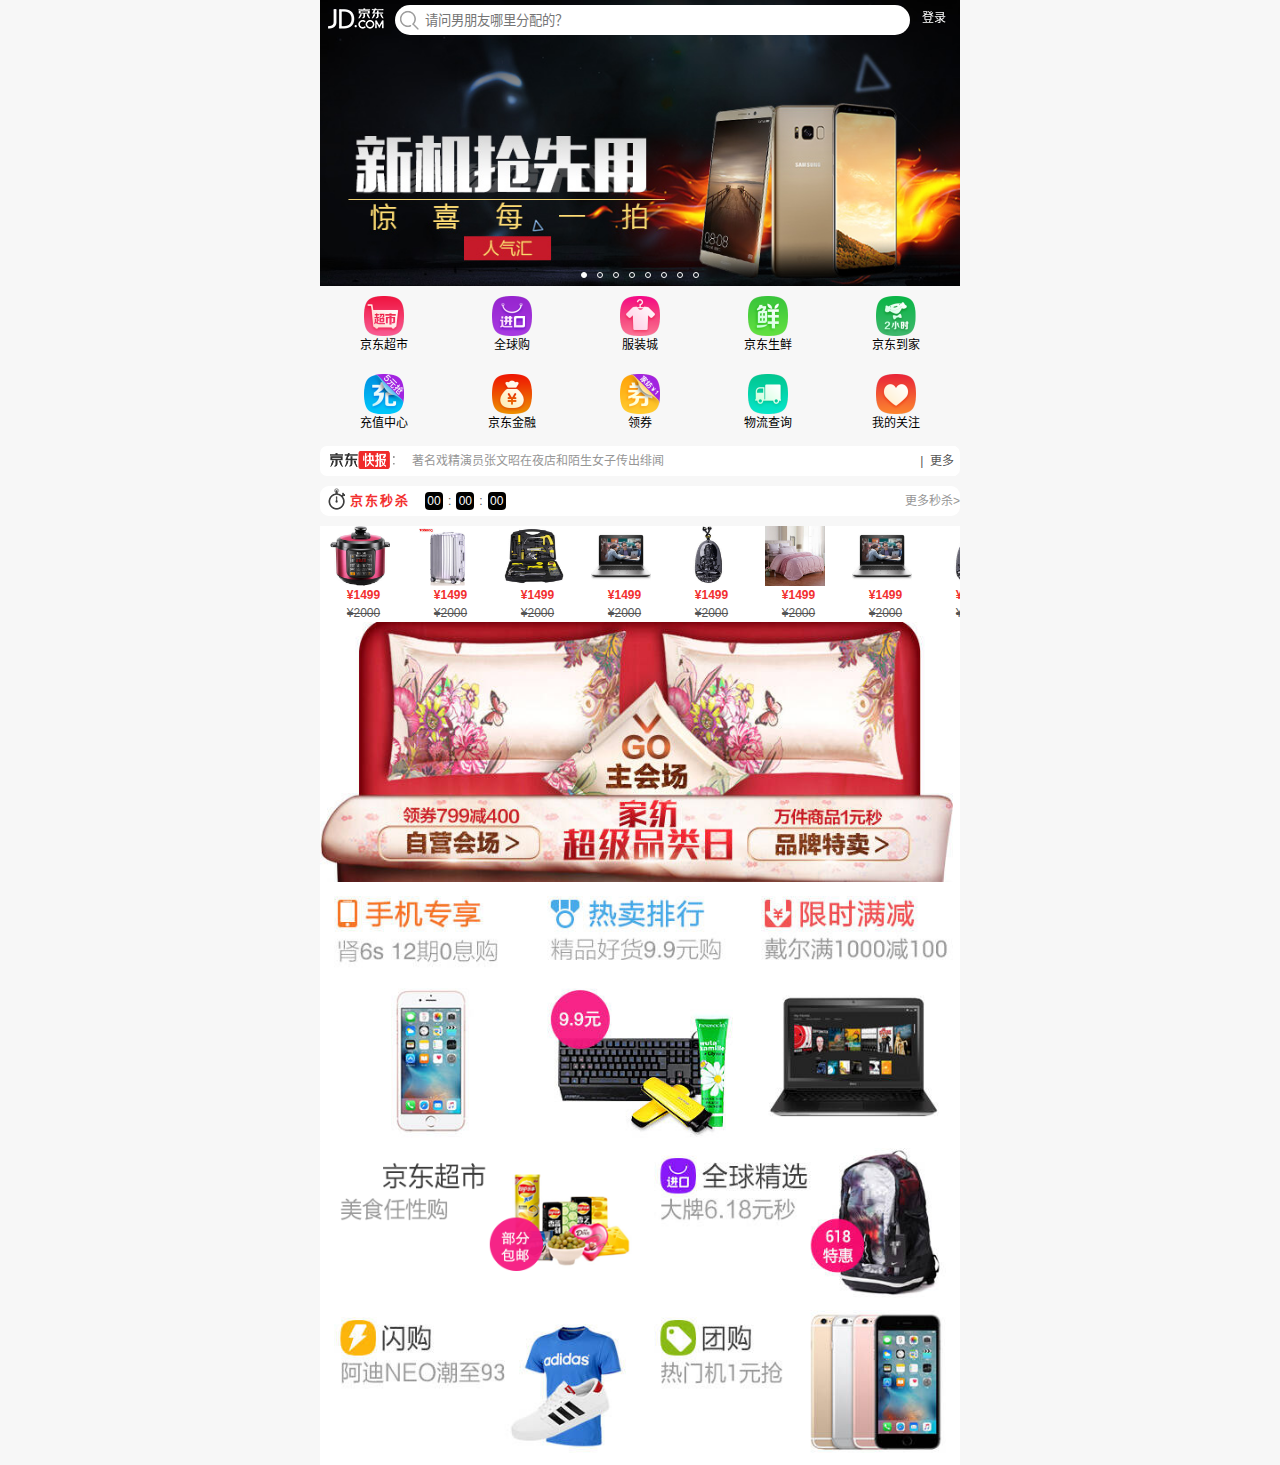
<file: index.html>
<!DOCTYPE html>
<html lang="zh-CN">
<head>
  <meta charset="UTF-8">
  <meta name="viewport"
        content="width=device-width, user-scalable=no, initial-scale=1.0, maximum-scale=1.0, minimum-scale=1.0">
  <title>京东手机端</title>
  <link rel="icon" href="favicon.ico">
  <link rel="stylesheet" href="css/base.css">
  <link rel="stylesheet" href="css/index.css">

</head>
<body>
 <div class="jd_container">
   <!--京东头部-->
   <div class="jd_header">
     <div class="logo jd_sprit"></div>
     <div class="search">
       <i class="jd_sprit"></i>
       <input type="search" placeholder="请问男朋友哪里分配的？">
     </div>
     <div class="login">
       <a href="javascript:;">登录</a>
     </div>
   </div>
   <!--京东banner部分-->
   <div class="jd_banner">
     <ul class="banner clearfix">
       <li><a href="javascript:;"><img src="images/banner08.jpg" alt=""></a></li>
       <li><a href="javascript:;"><img src="images/banner01.jpg" alt=""></a></li>
       <li><a href="javascript:;"><img src="images/banner02.jpg" alt=""></a></li>
       <li><a href="javascript:;"><img src="images/banner03.jpg" alt=""></a></li>
       <li><a href="javascript:;"><img src="images/banner04.jpg" alt=""></a></li>
       <li><a href="javascript:;"><img src="images/banner05.jpg" alt=""></a></li>
       <li><a href="javascript:;"><img src="images/banner06.jpg" alt=""></a></li>
       <li><a href="javascript:;"><img src="images/banner07.jpg" alt=""></a></li>
       <li><a href="javascript:;"><img src="images/banner08.jpg" alt=""></a></li>
       <li><a href="javascript:;"><img src="images/banner01.jpg" alt=""></a></li>
     </ul>
     <ul class="circle clearfix">
       <li class="now"></li>
       <li></li>
       <li></li>
       <li></li>
       <li></li>
       <li></li>
       <li></li>
       <li></li>
     </ul>
   </div>
   <!--京东导航-->
   <div class="jd_nav clearfix">
      <ul>
        <li>
          <a href="javascript:;">
            <img src="images/nav01.png" alt="">
            <p>京东超市</p>
          </a>
        </li>
        <li>
          <a href="javascript:;">
            <img src="images/nav02.png" alt="">
            <p>全球购</p>
          </a>
        </li>
        <li>
          <a href="javascript:;">
            <img src="images/nav03.png" alt="">
            <p>服装城</p>
          </a>
        </li>
        <li>
          <a href="javascript:;">
            <img src="images/nav04.png" alt="">
            <p>京东生鲜</p>
          </a>
        </li>
        <li>
          <a href="javascript:;">
            <img src="images/nav05.png" alt="">
            <p>京东到家</p>
          </a>
        </li>
        <li>
          <a href="javascript:;">
            <img src="images/nav06.png" alt="">
            <p>充值中心</p>
          </a>
        </li>
        <li>
          <a href="javascript:;">
            <img src="images/nav07.png" alt="">
            <p>京东金融</p>
          </a>
        </li>
        <li>
          <a href="javascript:;">
            <img src="images/nav08.png" alt="">
            <p>领券</p>
          </a>
        </li>
        <li>
          <a href="javascript:;">
            <img src="images/nav09.png" alt="">
            <p>物流查询</p>
          </a>
        </li>
        <li>
          <a href="javascript:;">
            <img src="images/nav10.png" alt="">
            <p>我的关注</p>
          </a>
        </li>
      </ul>
   </div>
   <!--京东新闻-->
   <div class="jd_news clearfix">
       <div class="logo">
         <img src="images/jd-news-tit.png" alt="">
       </div>
       <div class="new">
         <ul>
           <li><a href="javascript:;">著名戏精演员张文昭在夜店和陌生女子传出绯闻</a></li>
           <li><a href="javascript:;">当红流量小鲜肉曾川和爱人亲密赴美蜜月</a></li>
           <li><a href="javascript:;">著名演员张文昭在夜店和陌生女子传出绯闻</a></li>
           <li><a href="javascript:;">当红流量小鲜肉曾川和爱人亲密赴美蜜月</a></li>
           <li><a href="javascript:;">著名演员张文昭在夜店和陌生女子传出绯闻</a></li>
           <li><a href="javascript:;">当红流量小鲜肉曾川和爱人亲密赴美蜜月</a></li>
           <li><a href="javascript:;">著名演员张文昭在夜店和陌生女子传出绯闻</a></li>
           <li><a href="javascript:;">当红流量小鲜肉曾川和爱人亲密赴美蜜月</a></li>
           <li><a href="javascript:;">著名戏精演员张文昭在夜店和陌生女子传出绯闻</a></li>
         </ul>
       </div>
       <div class="more">|&nbsp;&nbsp;更多</div>
   </div>
   <!--京东秒杀-->
   <div class="jd_secKill clearfix">
     <div class="secKill_logo clearfix">
       <i class="jd_sprit"></i>
       <span class="logo ">京东秒杀</span>
     </div>
     <div class="secKill_Time">
       <span>00</span>
       <span>:</span>
       <span>00</span>
       <span>:</span>
       <span>00</span>
     </div>
     <div class="secKill_more"><a href="#">更多秒杀&gt;</a></div>
   </div>
   <!--京东商品-->
   <div class="jd_product">
     <div class="product">
       <ul class="clearfix">
         <li>
           <img src="images/sec01.jpg" alt="">
           <p>&yen;1499</p>
           <p>&yen;2000</p>
         </li>
         <li>
           <img src="images/sec02.jpg" alt="">
           <p>&yen;1499</p>
           <p>&yen;2000</p>
         </li>
         <li>
           <img src="images/sec03.jpg" alt="">
           <p>&yen;1499</p>
           <p>&yen;2000</p>
         </li>
         <li>
           <img src="images/sec04.jpg" alt="">
           <p>&yen;1499</p>
           <p>&yen;2000</p>
         </li>
         <li>
           <img src="images/sec05.jpg" alt="">
           <p>&yen;1499</p>
           <p>&yen;2000</p>
         </li>
         <li>
           <img src="images/sec06.jpg" alt="">
           <p>&yen;1499</p>
           <p>&yen;2000</p>
         </li>
         <li>
           <img src="images/sec04.jpg" alt="">
           <p>&yen;1499</p>
           <p>&yen;2000</p>
         </li>
         <li>
           <img src="images/sec05.jpg" alt="">
           <p>&yen;1499</p>
           <p>&yen;2000</p>
         </li>
         <li>
           <img src="images/sec06.jpg" alt="">
           <p>&yen;1499</p>
           <p>&yen;2000</p>
         </li>
         <li>
           <img src="images/sec05.jpg" alt="">
           <p>&yen;1499</p>
           <p>&yen;2000</p>
         </li>
         <li>
           <img src="images/sec06.jpg" alt="">
           <p>&yen;1499</p>
           <p>&yen;2000</p>
         </li>
         <li>
           <img src="images/sec06.jpg" alt="">
           <p>&yen;1499</p>
           <p>&yen;2000</p>
         </li>
         <li>
           <img src="images/sec06.jpg" alt="">
           <p>&yen;1499</p>
           <p>&yen;2000</p>
         </li>
         <li>
           <img src="images/sec06.jpg" alt="">
           <p>&yen;1499</p>
           <p>&yen;2000</p>
         </li>
         <li>
           <img src="images/sec06.jpg" alt="">
           <p>&yen;1499</p>
           <p>&yen;2000</p>
         </li>
         <li>
           <img src="images/sec06.jpg" alt="">
           <p>&yen;1499</p>
           <p>&yen;2000</p>
         </li>
         <li>
           <img src="images/sec06.jpg" alt="">
           <p>&yen;1499</p>
           <p>&yen;2000</p>
         </li>
         <li>
       </ul>
     </div>
   </div>
   <!--京东超级日-->
   <div class="jd_superDate clearfix">
     <div><a href="#"><img src="images/item01.jpg" alt=""></a></div>
     <div><a href="#"><img src="images/item02.jpg" alt=""></a></div>
     <div><a href="#"><img src="images/item03.jpg" alt=""></a></div>
   </div>

   <div class="jd_major">
     <ul class="clearfix">
       <li>
         <a href="#"><img src="images/major_1.jpg" alt=""></a>
         <a href="#"><img src="images/major_2.jpg" alt=""></a>
         <a href="#"><img src="images/major_3.jpg" alt=""></a>
       </li>
       <li>
         <a href="#"><img src="images/major_4.jpg" alt=""></a>
         <a href="#"><img src="images/major_5.jpg" alt=""></a>

       </li>
       <li>
         <a href="#"><img src="images/major_6.jpg" alt=""></a>
         <a href="#"><img src="images/major_7.jpg" alt=""></a>

       </li>
     </ul>
   </div>


 </div>
 <script src="js/index.js"></script>
</body>
</html>
</file>
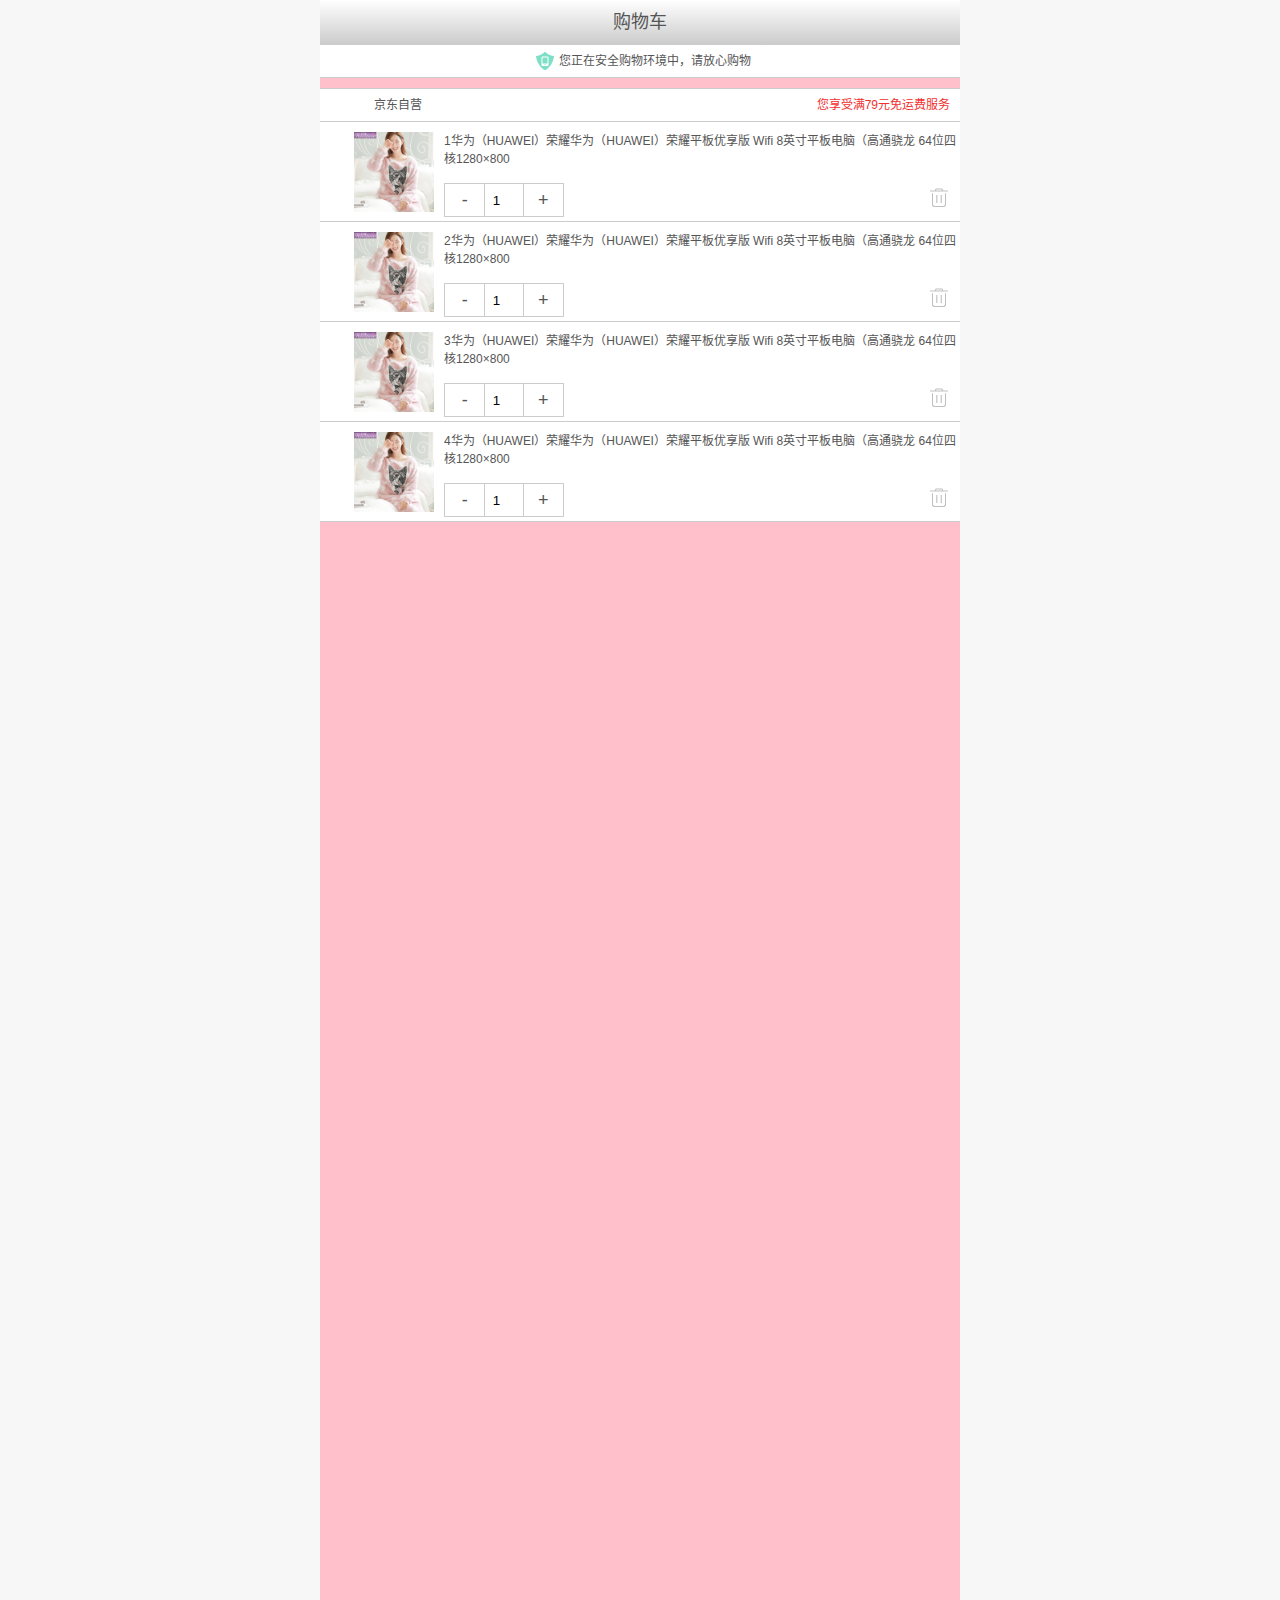
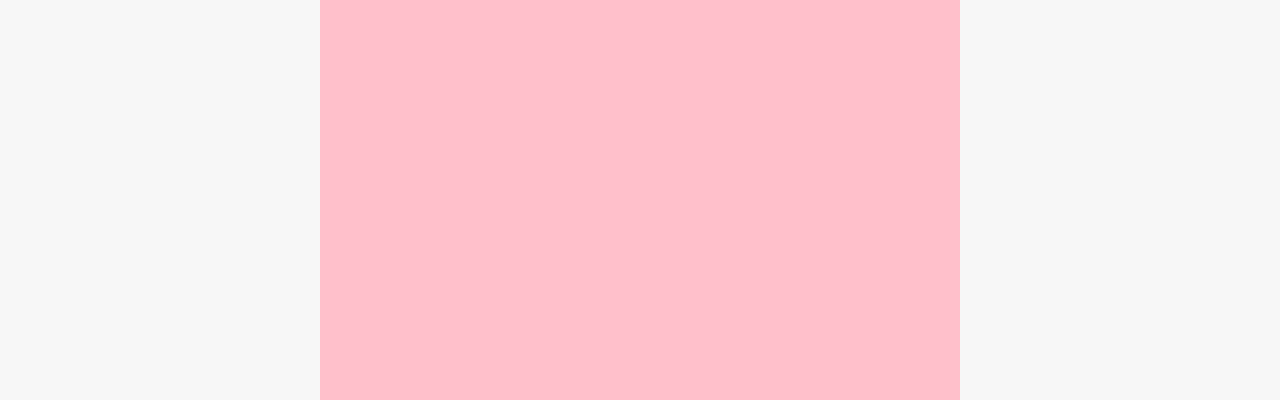
<file: cart.html>
<!DOCTYPE html>
<html lang="zh-CN">
<head>
  <meta charset="UTF-8">
  <meta name="viewport"
        content="width=device-width, user-scalable=no, initial-scale=1.0, maximum-scale=1.0, minimum-scale=1.0">
  <title>购物车页面</title>
  <!--引入小图标-->
  <link rel="icon" href="favicon.ico" type="image/x-icon">
  <link rel="stylesheet" href="css/animate.css">
  <link rel="stylesheet" href="css/base.css">
  <link rel="stylesheet" href="css/cart.css">
</head>


<body>
<div class="jd_container">
  <div class="jd_header">
    <div class="icon_back jd_sprits"></div>
    <div class="title">
      <h3>购物车</h3>
    </div>
    <div class="icon_menu jd_sprits"></div>
  </div>
  <div class="jd_tips">
    <p class="animated jello">您正在安全购物环境中，请放心购物</p>
  </div>
  <div class="jd_goods">
    <div class="goods_title">
      <i class="jd_sprits jd_checkbox checked"></i>
      <div class="fl">
        <i class="jd_logo jd_sprits"></i>
        <span>京东自营</span>
      </div>
      <div class="fr">
        <span>您享受满79元免运费服务</span>
      </div>
    </div>
    <div id="content_01" class="goods_content">
      <i class="jd_sprits jd_checkbox checked"></i>
      <div class="goods_img"><img src="images/detail01.jpg" alt=""></div>
      <div class="goods_info">
        <p class="txt-cut">1华为（HUAWEI）荣耀华为（HUAWEI）荣耀平板优享版 Wifi 8英寸平板电脑（高通骁龙 64位四核1280×800</p>
        <div class="info_bottom">
          <div class="numbox fl">
            <span>-</span>
            <span><input type="number" value="1"></span>
            <span>+</span>
          </div>
          <div data-id="content_01" class="delete_box fr">
            <div class="delete_header"></div>
            <div class="delete_body"></div>
          </div>
        </div>
      </div>
    </div>
    <div id="content_02" class="goods_content">
      <i class="jd_sprits jd_checkbox checked"></i>
      <div class="goods_img"><img src="images/detail01.jpg" alt=""></div>
      <div class="goods_info">
        <p class="txt-cut">2华为（HUAWEI）荣耀华为（HUAWEI）荣耀平板优享版 Wifi 8英寸平板电脑（高通骁龙 64位四核1280×800</p>
        <div class="info_bottom">
          <div class="numbox fl">
            <span>-</span>
            <span><input type="number" value="1"></span>
            <span>+</span>
          </div>
          <div  data-id="content_02" class="delete_box fr">
            <div class="delete_header"></div>
            <div class="delete_body"></div>
          </div>
        </div>
      </div>
    </div>
    <div id="content_03" class="goods_content">
      <i class="jd_sprits jd_checkbox checked"></i>
      <div class="goods_img"><img src="images/detail01.jpg" alt=""></div>
      <div class="goods_info">
        <p class="txt-cut">3华为（HUAWEI）荣耀华为（HUAWEI）荣耀平板优享版 Wifi 8英寸平板电脑（高通骁龙 64位四核1280×800</p>
        <div class="info_bottom">
          <div class="numbox fl">
            <span>-</span>
            <span><input type="number" value="1"></span>
            <span>+</span>
          </div>
          <div  data-id="content_03" class="delete_box fr">
            <div class="delete_header"></div>
            <div class="delete_body"></div>
          </div>
        </div>
      </div>
    </div>
    <div id="content_04" class="goods_content">
      <i class="jd_sprits jd_checkbox checked"></i>
      <div class="goods_img"><img src="images/detail01.jpg" alt=""></div>
      <div class="goods_info">
        <p class="txt-cut">4华为（HUAWEI）荣耀华为（HUAWEI）荣耀平板优享版 Wifi 8英寸平板电脑（高通骁龙 64位四核1280×800</p>
        <div class="info_bottom">
          <div class="numbox fl">
            <span>-</span>
            <span><input type="number" value="1"></span>
            <span>+</span>
          </div>
          <div  data-id="content_04" class="delete_box fr">
            <div class="delete_header"></div>
            <div class="delete_body"></div>
          </div>
        </div>
      </div>
    </div>
  </div>
</div>

<div class="jd_modal">
  <div class="content animated bounceInDown">
    <div class="tips">确定要删除这件商品吗？</div>
    <div class="buttons">
      <button class="cancel fl">取消</button>
      <button class="confirm fr">确认</button>
    </div>
  </div>
</div>

<!--script标签引入是同步的-->
<script src="js/cart.js"></script>
</body>
</html>
</file>
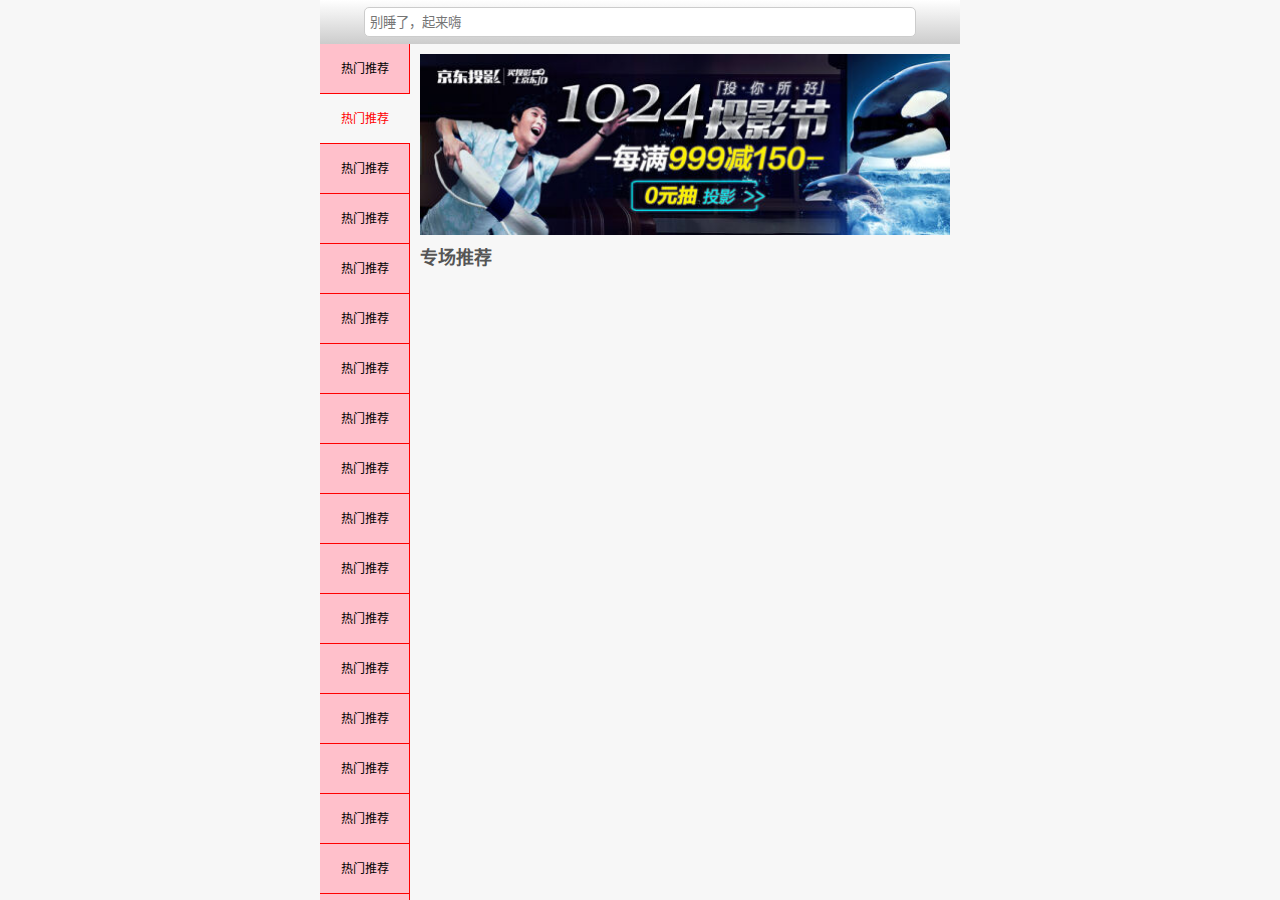
<file: category.html>
<!DOCTYPE html>
<html lang="zh-CN">
<head>
  <meta charset="UTF-8">
  <meta name="viewport"
        content="width=device-width, user-scalable=no, initial-scale=1.0, maximum-scale=1.0, minimum-scale=1.0">
  <title>分类页</title>
  <!--引入小图标-->
  <link rel="icon" href="favicon.ico" type="image/x-icon">
  <link rel="stylesheet" href="css/base.css">
  <link rel="stylesheet" href="css/category.css">
</head>
<body>

<div class="jd_container">
  <div class="jd_header">
    <div class="icon_back jd_sprits"></div>
    <div class="search">
      <input type="text" placeholder="别睡了，起来嗨">
    </div>
    <div class="icon_menu jd_sprits"></div>
  </div>
  <div class="jd_content">
    <div class="nav">
      <ul>
        <li><a href="javascript:;">热门推荐</a></li>
        <li class="now"><a href="javascript:;">热门推荐</a></li>
        <li><a href="javascript:;">热门推荐</a></li>
        <li><a href="javascript:;">热门推荐</a></li>
        <li><a href="javascript:;">热门推荐</a></li>
        <li><a href="javascript:;">热门推荐</a></li>
        <li><a href="javascript:;">热门推荐</a></li>
        <li><a href="javascript:;">热门推荐</a></li>
        <li><a href="javascript:;">热门推荐</a></li>
        <li><a href="javascript:;">热门推荐</a></li>
        <li><a href="javascript:;">热门推荐</a></li>
        <li><a href="javascript:;">热门推荐</a></li>
        <li><a href="javascript:;">热门推荐</a></li>
        <li><a href="javascript:;">热门推荐</a></li>
        <li><a href="javascript:;">热门推荐</a></li>
        <li><a href="javascript:;">热门推荐</a></li>
        <li><a href="javascript:;">热门推荐</a></li>
        <li><a href="javascript:;">热门推荐</a></li>
        <li><a href="javascript:;">热门推荐</a></li>
      </ul>
    </div>
    <div class="main">

      <div class="wrapper">
        <div class="img_box">
          <img src="images/cate_banner.jpg" alt="">
        </div>

        <h3>专场推荐</h3>
        <ul class="clearfix">



        </ul>

        <h3>专场推荐</h3>
        <ul class="clearfix">


        </ul>

        <h3>专场推荐</h3>
        <ul class="clearfix">
          <li>
            <a href="#">
              <img src="images/cate_item01.jpg" alt="">
              <p>新鲜水果</p>
            </a>
          </li>
          <li>
            <a href="#">
              <img src="images/cate_item01.jpg" alt="">
              <p>新鲜水果</p>
            </a>
          </li>
          <li>
            <a href="#">
              <img src="images/cate_item01.jpg" alt="">
              <p>新鲜水果</p>
            </a>
          </li>
          <li>
            <a href="#">
              <img src="images/cate_item01.jpg" alt="">
              <p>新鲜水果</p>
            </a>
          </li>
          <li>
            <a href="#">
              <img src="images/cate_item01.jpg" alt="">
              <p>新鲜水果</p>
            </a>
          </li>
          <li>
            <a href="#">
              <img src="images/cate_item01.jpg" alt="">
              <p>新鲜水果</p>
            </a>
          </li>
          <li>
            <a href="#">
              <img src="images/cate_item01.jpg" alt="">
              <p>新鲜水果</p>
            </a>
          </li>
          <li>
            <a href="#">
              <img src="images/cate_item01.jpg" alt="">
              <p>新鲜水果</p>
            </a>
          </li>
          <li>
            <a href="#">
              <img src="images/cate_item01.jpg" alt="">
              <p>新鲜水果</p>
            </a>
          </li>
        </ul>

        <h3>专场推荐</h3>
        <ul class="clearfix">
          <li>
            <a href="#">
              <img src="images/cate_item01.jpg" alt="">
              <p>新鲜水果</p>
            </a>
          </li>
          <li>
            <a href="#">
              <img src="images/cate_item01.jpg" alt="">
              <p>新鲜水果</p>
            </a>
          </li>
          <li>
            <a href="#">
              <img src="images/cate_item01.jpg" alt="">
              <p>新鲜水果</p>
            </a>
          </li>
          <li>
            <a href="#">
              <img src="images/cate_item01.jpg" alt="">
              <p>新鲜水果</p>
            </a>
          </li>
          <li>
            <a href="#">
              <img src="images/cate_item01.jpg" alt="">
              <p>新鲜水果</p>
            </a>
          </li>
          <li>
            <a href="#">
              <img src="images/cate_item01.jpg" alt="">
              <p>新鲜水果</p>
            </a>
          </li>
          <li>
            <a href="#">
              <img src="images/cate_item01.jpg" alt="">
              <p>新鲜水果</p>
            </a>
          </li>
          <li>
            <a href="#">
              <img src="images/cate_item01.jpg" alt="">
              <p>新鲜水果</p>
            </a>
          </li>
          <li>
            <a href="#">
              <img src="images/cate_item01.jpg" alt="">
              <p>新鲜水果</p>
            </a>
          </li>
        </ul>

      </div>


    </div>

  </div>
</div>

<script src="js/iscroll.js"></script>
<script src="js/category.js"></script>
</body>
</html>
</file>
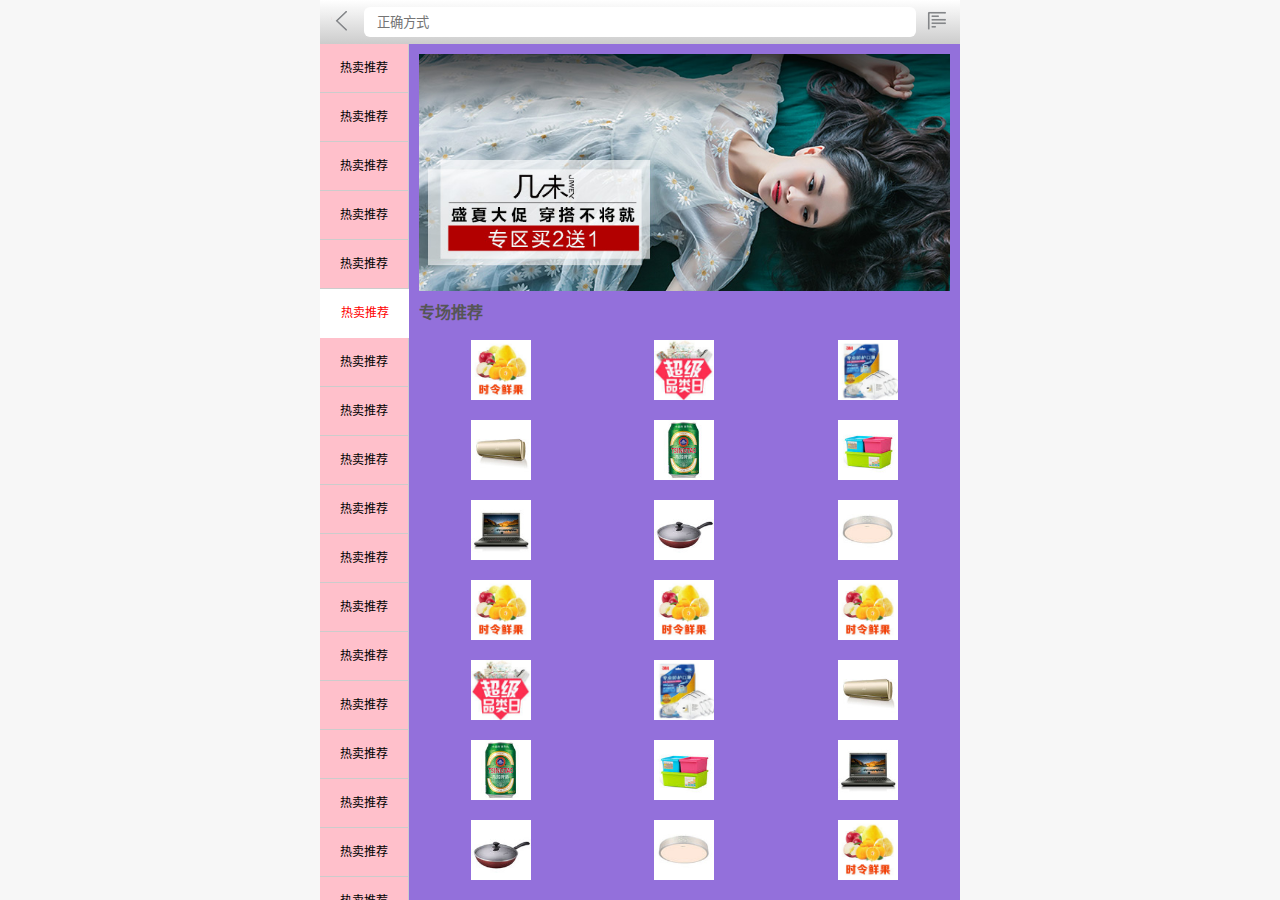
<file: gateGory.html>
<!DOCTYPE html>
<html lang="zh-CN">
<head>
  <meta charset="UTF-8">
  <meta name="viewport"
        content="width=device-width, user-scalable=no, initial-scale=1.0, maximum-scale=1.0, minimum-scale=1.0">
  <title>京东手机端分类页</title>
  <link rel="icon" href="favicon.ico">
  <link rel="stylesheet" href="css/base.css">
  <link rel="stylesheet" href="css/gateGory.css">
</head>
<body>
<div class="jd_container">
  <div class="jd_nav">
    <div class="icon-back jd_sprit"></div>
    <div class="search">
      <input type="search" placeholder="正确方式">
    </div>
    <div class="icon-menu jd_sprit"></div>
  </div>
  <div class="jd_content">
    <div class="small_nav">
      <ul>
        <li><a href="javascript:;">热卖推荐</a></li>
        <li><a href="javascript:;">热卖推荐</a></li>
        <li><a href="javascript:;">热卖推荐</a></li>
        <li><a href="javascript:;">热卖推荐</a></li>
        <li><a href="javascript:;">热卖推荐</a></li>
        <li class="now"><a href="javascript:;">热卖推荐</a></li>
        <li><a href="javascript:;">热卖推荐</a></li>
        <li><a href="javascript:;">热卖推荐</a></li>
        <li><a href="javascript:;">热卖推荐</a></li>
        <li><a href="javascript:;">热卖推荐</a></li>
        <li><a href="javascript:;">热卖推荐</a></li>
        <li><a href="javascript:;">热卖推荐</a></li>
        <li><a href="javascript:;">热卖推荐</a></li>
        <li><a href="javascript:;">热卖推荐</a></li>
        <li><a href="javascript:;">热卖推荐</a></li>
        <li><a href="javascript:;">热卖推荐</a></li>
        <li><a href="javascript:;">热卖推荐</a></li>
        <li><a href="javascript:;">热卖推荐</a></li>
        <li><a href="javascript:;">热卖推荐</a></li>
        <li><a href="javascript:;">热卖推荐</a></li>
        <li><a href="javascript:;">热卖推荐</a></li>
        <li><a href="javascript:;">热卖推荐</a></li>
        <li><a href="javascript:;">热卖推荐</a></li>
        <li><a href="javascript:;">热卖推荐</a></li>
      </ul>
    </div>
    <div class="product">
      <div class="product_product">
        <div class="img_box">
          <img src="images/banner08.jpg" alt="">
        </div>
        <h3>专场推荐</h3>
        <div class="main_product clearfix">
          <ul class=clearfix>
            <li><a href="#"><img src="images/cate_item01.jpg" alt=""></a></li>
            <li><a href="#"><img src="images/cate_item02.jpg" alt=""></a></li>
            <li><a href="#"><img src="images/cate_item03.jpg" alt=""></a></li>
            <li><a href="#"><img src="images/cate_item04.jpg" alt=""></a></li>
            <li><a href="#"><img src="images/cate_item05.jpg" alt=""></a></li>
            <li><a href="#"><img src="images/cate_item06.jpg" alt=""></a></li>
            <li><a href="#"><img src="images/cate_item07.jpg" alt=""></a></li>
            <li><a href="#"><img src="images/cate_item08.jpg" alt=""></a></li>
            <li><a href="#"><img src="images/cate_item09.jpg" alt=""></a></li>
            <li><a href="#"><img src="images/cate_item01.jpg" alt=""></a></li>
            <li><a href="#"><img src="images/cate_item01.jpg" alt=""></a></li>
            <li><a href="#"><img src="images/cate_item01.jpg" alt=""></a></li>
            <li><a href="#"><img src="images/cate_item02.jpg" alt=""></a></li>
            <li><a href="#"><img src="images/cate_item03.jpg" alt=""></a></li>
            <li><a href="#"><img src="images/cate_item04.jpg" alt=""></a></li>
            <li><a href="#"><img src="images/cate_item05.jpg" alt=""></a></li>
            <li><a href="#"><img src="images/cate_item06.jpg" alt=""></a></li>
            <li><a href="#"><img src="images/cate_item07.jpg" alt=""></a></li>
            <li><a href="#"><img src="images/cate_item08.jpg" alt=""></a></li>
            <li><a href="#"><img src="images/cate_item09.jpg" alt=""></a></li>
            <li><a href="#"><img src="images/cate_item01.jpg" alt=""></a></li>
            <li><a href="#"><img src="images/cate_item01.jpg" alt=""></a></li>
            <li><a href="#"><img src="images/cate_item01.jpg" alt=""></a></li>
            <li><a href="#"><img src="images/cate_item02.jpg" alt=""></a></li>
            <li><a href="#"><img src="images/cate_item03.jpg" alt=""></a></li>
            <li><a href="#"><img src="images/cate_item04.jpg" alt=""></a></li>
            <li><a href="#"><img src="images/cate_item05.jpg" alt=""></a></li>
            <li><a href="#"><img src="images/cate_item06.jpg" alt=""></a></li>
            <li><a href="#"><img src="images/cate_item07.jpg" alt=""></a></li>
            <li><a href="#"><img src="images/cate_item08.jpg" alt=""></a></li>
            <li><a href="#"><img src="images/cate_item09.jpg" alt=""></a></li>
            <li><a href="#"><img src="images/cate_item01.jpg" alt=""></a></li>
            <li><a href="#"><img src="images/cate_item01.jpg" alt=""></a></li>
          </ul>
        </div>
      </div>
    </div>
  </div>
</div>
<script src="js/gateGory.js"></script>
</body>
</html>
</file>
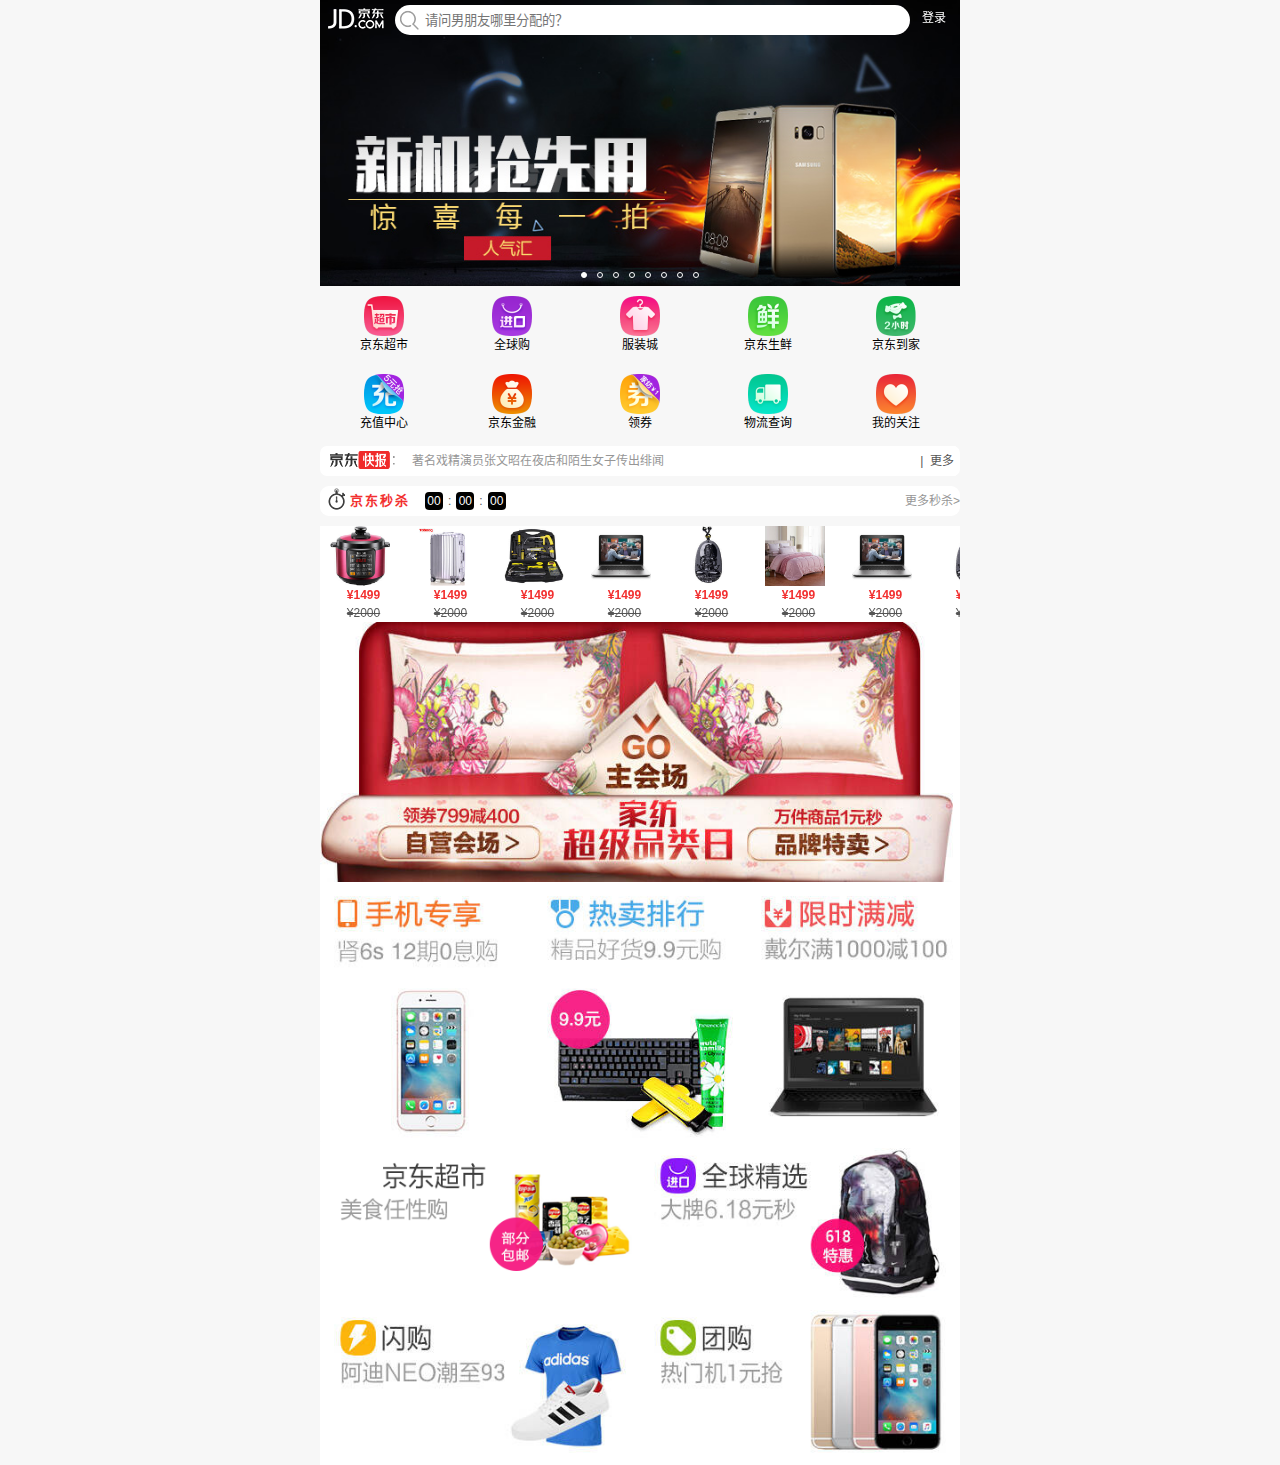
<file: index定位版.html>
<!DOCTYPE html>
<html lang="zh-CN">
<head>
  <meta charset="UTF-8">
  <meta name="viewport"
        content="width=device-width, user-scalable=no, initial-scale=1.0, maximum-scale=1.0, minimum-scale=1.0">
  <title>京东手机端</title>
  <link rel="icon" href="favicon.ico">
  <link rel="stylesheet" href="css/base.css">
  <link rel="stylesheet" href="css/index2.css">

</head>
<body>
<div class="jd_container">
  <!--京东头部-->
  <div class="jd_header">
    <div class="logo jd_sprit"></div>
    <div class="search">
      <i class="jd_sprit"></i>
      <input type="search" placeholder="请问男朋友哪里分配的？">
    </div>
    <div class="login">
      <a href="javascript:;">登录</a>
    </div>
  </div>
  <!--京东banner部分-->
  <div class="jd_banner">
    <ul class="banner">

      <li><a href="javascript:;"><img src="images/banner01.jpg" alt=""></a></li>
      <li><a href="javascript:;"><img src="images/banner02.jpg" alt=""></a></li>
      <li><a href="javascript:;"><img src="images/banner03.jpg" alt=""></a></li>
      <li><a href="javascript:;"><img src="images/banner04.jpg" alt=""></a></li>
      <li><a href="javascript:;"><img src="images/banner05.jpg" alt=""></a></li>
      <li><a href="javascript:;"><img src="images/banner06.jpg" alt=""></a></li>
      <li><a href="javascript:;"><img src="images/banner07.jpg" alt=""></a></li>
      <li><a href="javascript:;"><img src="images/banner08.jpg" alt=""></a></li>

    </ul>
    <ul class="circle clearfix">
      <li class="now"></li>
      <li></li>
      <li></li>
      <li></li>
      <li></li>
      <li></li>
      <li></li>
      <li></li>
    </ul>
  </div>
  <!--京东导航-->
  <div class="jd_nav clearfix">
    <ul>
      <li>
        <a href="javascript:;">
          <img src="images/nav01.png" alt="">
          <p>京东超市</p>
        </a>
      </li>
      <li>
        <a href="javascript:;">
          <img src="images/nav02.png" alt="">
          <p>全球购</p>
        </a>
      </li>
      <li>
        <a href="javascript:;">
          <img src="images/nav03.png" alt="">
          <p>服装城</p>
        </a>
      </li>
      <li>
        <a href="javascript:;">
          <img src="images/nav04.png" alt="">
          <p>京东生鲜</p>
        </a>
      </li>
      <li>
        <a href="javascript:;">
          <img src="images/nav05.png" alt="">
          <p>京东到家</p>
        </a>
      </li>
      <li>
        <a href="javascript:;">
          <img src="images/nav06.png" alt="">
          <p>充值中心</p>
        </a>
      </li>
      <li>
        <a href="javascript:;">
          <img src="images/nav07.png" alt="">
          <p>京东金融</p>
        </a>
      </li>
      <li>
        <a href="javascript:;">
          <img src="images/nav08.png" alt="">
          <p>领券</p>
        </a>
      </li>
      <li>
        <a href="javascript:;">
          <img src="images/nav09.png" alt="">
          <p>物流查询</p>
        </a>
      </li>
      <li>
        <a href="javascript:;">
          <img src="images/nav10.png" alt="">
          <p>我的关注</p>
        </a>
      </li>
    </ul>
  </div>
  <!--京东新闻-->
  <div class="jd_news clearfix">
    <div class="logo">
      <img src="images/jd-news-tit.png" alt="">
    </div>
    <div class="new">
      <ul>
        <li><a href="javascript:;">著名戏精演员张文昭在夜店和陌生女子传出绯闻</a></li>
        <li><a href="javascript:;">当红流量小鲜肉曾川和爱人亲密赴美蜜月</a></li>
        <li><a href="javascript:;">著名演员张文昭在夜店和陌生女子传出绯闻</a></li>
        <li><a href="javascript:;">当红流量小鲜肉曾川和爱人亲密赴美蜜月</a></li>
        <li><a href="javascript:;">著名演员张文昭在夜店和陌生女子传出绯闻</a></li>
        <li><a href="javascript:;">当红流量小鲜肉曾川和爱人亲密赴美蜜月</a></li>
        <li><a href="javascript:;">著名演员张文昭在夜店和陌生女子传出绯闻</a></li>
        <li><a href="javascript:;">当红流量小鲜肉曾川和爱人亲密赴美蜜月</a></li>
        <li><a href="javascript:;">著名戏精演员张文昭在夜店和陌生女子传出绯闻</a></li>
      </ul>
    </div>
    <div class="more">|&nbsp;&nbsp;更多</div>
  </div>
  <!--京东秒杀-->
  <div class="jd_secKill clearfix">
    <div class="secKill_logo clearfix">
      <i class="jd_sprit"></i>
      <span class="logo ">京东秒杀</span>
    </div>
    <div class="secKill_Time">
      <span>00</span>
      <span>:</span>
      <span>00</span>
      <span>:</span>
      <span>00</span>
    </div>
    <div class="secKill_more"><a href="#">更多秒杀&gt;</a></div>
  </div>
  <!--京东商品-->
  <div class="jd_product">
    <div class="product">
      <ul class="clearfix">
        <li>
          <img src="images/sec01.jpg" alt="">
          <p>&yen;1499</p>
          <p>&yen;2000</p>
        </li>
        <li>
          <img src="images/sec02.jpg" alt="">
          <p>&yen;1499</p>
          <p>&yen;2000</p>
        </li>
        <li>
          <img src="images/sec03.jpg" alt="">
          <p>&yen;1499</p>
          <p>&yen;2000</p>
        </li>
        <li>
          <img src="images/sec04.jpg" alt="">
          <p>&yen;1499</p>
          <p>&yen;2000</p>
        </li>
        <li>
          <img src="images/sec05.jpg" alt="">
          <p>&yen;1499</p>
          <p>&yen;2000</p>
        </li>
        <li>
          <img src="images/sec06.jpg" alt="">
          <p>&yen;1499</p>
          <p>&yen;2000</p>
        </li>
        <li>
          <img src="images/sec04.jpg" alt="">
          <p>&yen;1499</p>
          <p>&yen;2000</p>
        </li>
        <li>
          <img src="images/sec05.jpg" alt="">
          <p>&yen;1499</p>
          <p>&yen;2000</p>
        </li>
        <li>
          <img src="images/sec06.jpg" alt="">
          <p>&yen;1499</p>
          <p>&yen;2000</p>
        </li>
        <li>
          <img src="images/sec05.jpg" alt="">
          <p>&yen;1499</p>
          <p>&yen;2000</p>
        </li>
        <li>
          <img src="images/sec06.jpg" alt="">
          <p>&yen;1499</p>
          <p>&yen;2000</p>
        </li>
        <li>
          <img src="images/sec06.jpg" alt="">
          <p>&yen;1499</p>
          <p>&yen;2000</p>
        </li>
        <li>
          <img src="images/sec06.jpg" alt="">
          <p>&yen;1499</p>
          <p>&yen;2000</p>
        </li>
        <li>
          <img src="images/sec06.jpg" alt="">
          <p>&yen;1499</p>
          <p>&yen;2000</p>
        </li>
        <li>
          <img src="images/sec06.jpg" alt="">
          <p>&yen;1499</p>
          <p>&yen;2000</p>
        </li>
        <li>
          <img src="images/sec06.jpg" alt="">
          <p>&yen;1499</p>
          <p>&yen;2000</p>
        </li>
        <li>
          <img src="images/sec06.jpg" alt="">
          <p>&yen;1499</p>
          <p>&yen;2000</p>
        </li>
        <li>
      </ul>
    </div>
  </div>
  <!--京东超级日-->
  <div class="jd_superDate clearfix">
    <div><a href="#"><img src="images/item01.jpg" alt=""></a></div>
    <div><a href="#"><img src="images/item02.jpg" alt=""></a></div>
    <div><a href="#"><img src="images/item03.jpg" alt=""></a></div>
  </div>

  <div class="jd_major">
    <ul class="clearfix">
      <li>
        <a href="#"><img src="images/major_1.jpg" alt=""></a>
        <a href="#"><img src="images/major_2.jpg" alt=""></a>
        <a href="#"><img src="images/major_3.jpg" alt=""></a>
      </li>
      <li>
        <a href="#"><img src="images/major_4.jpg" alt=""></a>
        <a href="#"><img src="images/major_5.jpg" alt=""></a>

      </li>
      <li>
        <a href="#"><img src="images/major_6.jpg" alt=""></a>
        <a href="#"><img src="images/major_7.jpg" alt=""></a>

      </li>
    </ul>
  </div>


</div>
<script src="js/index2.js"></script>
<script src="js/iscroll.js"></script>
</body>
</html>
</file>
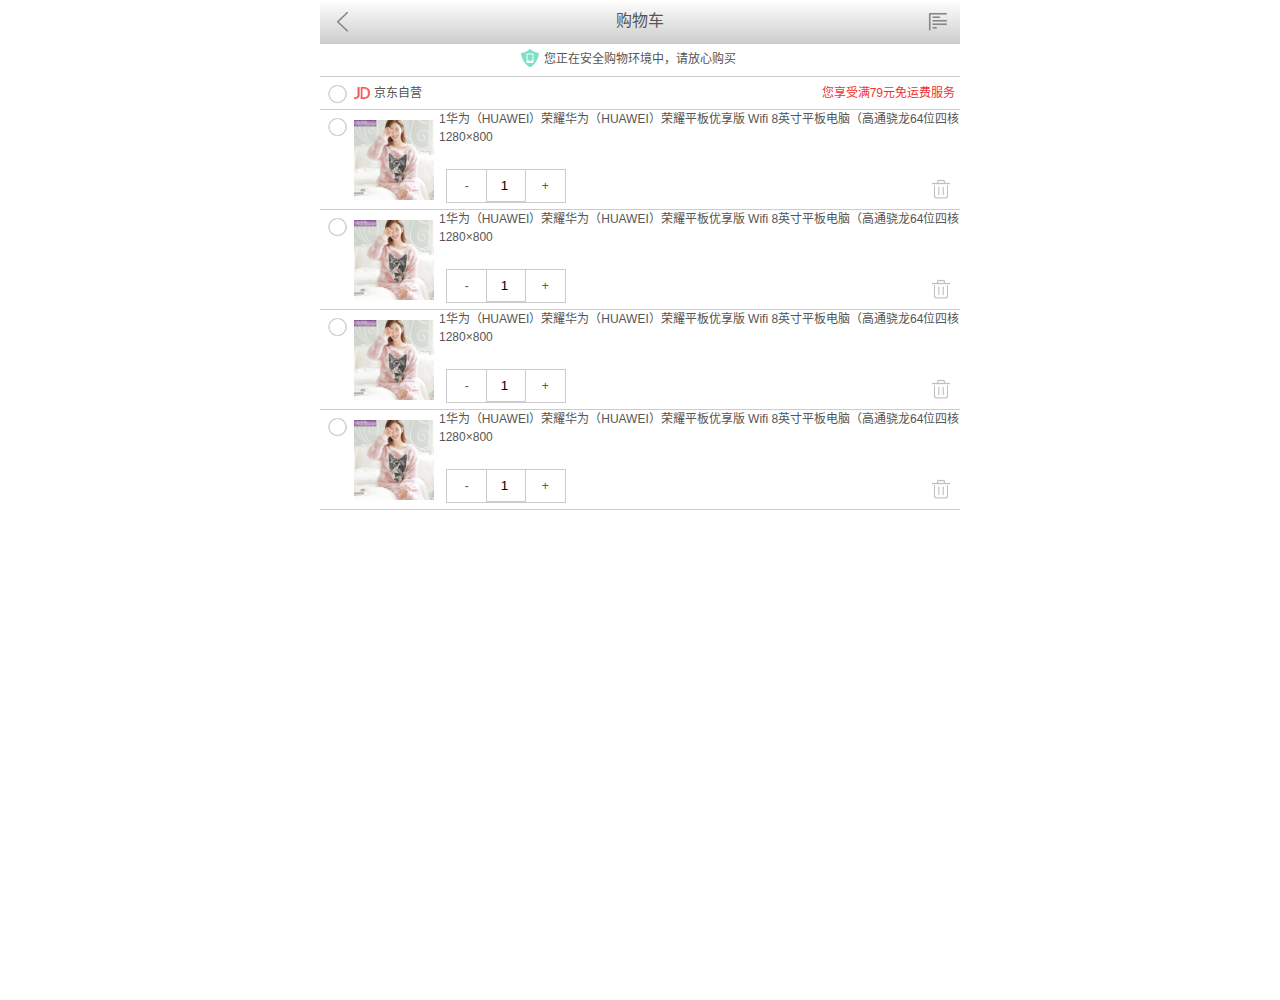
<file: shopCar.html>
<!DOCTYPE html>
<html lang="zh-CN">
<head>
  <meta charset="UTF-8">
  <meta name="viewport"
        content="width=device-width, user-scalable=no, initial-scale=1.0, maximum-scale=1.0, minimum-scale=1.0">
  <title>京东购物车</title>
  <link rel="icon" href="favicon.ico">
  <link rel="stylesheet" href="css/animate.css">
  <link rel="stylesheet" href="css/base.css">
  <link rel="stylesheet" href="css/shopCar.css">
</head>
<body>
   <div class="jd_container">
     <div class="jd_header">
       <div class="header-back jd_sprit"></div>
       <div class="header-title">
         <h3>购物车</h3>
       </div>
       <div class="header-menu jd_sprit"></div>
     </div>
     <div class="jd_tips">
       <div class="buy animated jello">您正在安全购物环境中，请放心购买</div>
     </div>
     <div class="jd_content">
       <div class="jd_title claearfix">
         <div class="jd_sprit"></div>
         <div class="fl">
           <i class="jd_sprit logo"></i>
           <span>京东自营</span>
         </div>
         <div class="fr">您享受满79元免运费服务</div>
       </div>
       <div class="jd_goods">
         <div class="good_item clearfix">
           <i class="jd_sprit"></i>
           <div class="good_img fl">
             <img src="images/detail01.jpg" alt="">
           </div>
           <div class="good_info">
             <p class="txt-cut">
               1华为（HUAWEI）荣耀华为（HUAWEI）荣耀平板优享版 Wifi 8英寸平板电脑（高通骁龙64位四核1280×800
             </p>
             <div class="info_bottom fl">
               <span>-</span>
               <span><input type="number" value="1"></span>
               <span>+</span>
             </div>
             <div class="rubbish_box">
               <div class="rubbish-up"><img src="images/delete_up.png" alt=""></div>
               <div class="rubbish-down"><img src="images/delete_down.png" alt=""></div>
               <i></i>
             </div>

           </div>

         </div>
         <div class="good_item clearfix">
           <i class="jd_sprit"></i>
           <div class="good_img fl">
             <img src="images/detail01.jpg" alt="">
           </div>
           <div class="good_info">
             <p class="txt-cut">
               1华为（HUAWEI）荣耀华为（HUAWEI）荣耀平板优享版 Wifi 8英寸平板电脑（高通骁龙64位四核1280×800
             </p>
             <div class="info_bottom fl">
               <span>-</span>
               <span><input type="number" value="1"></span>
               <span>+</span>
             </div>
             <div class="rubbish_box">
               <div class="rubbish-up"><img src="images/delete_up.png" alt=""></div>
               <div class="rubbish-down"><img src="images/delete_down.png" alt=""></div>
               <i></i>
             </div>

           </div>

         </div>
         <div class="good_item clearfix">
           <i class="jd_sprit"></i>
           <div class="good_img fl">
             <img src="images/detail01.jpg" alt="">
           </div>
           <div class="good_info">
             <p class="txt-cut">
               1华为（HUAWEI）荣耀华为（HUAWEI）荣耀平板优享版 Wifi 8英寸平板电脑（高通骁龙64位四核1280×800
             </p>
             <div class="info_bottom fl">
               <span>-</span>
               <span><input type="number" value="1"></span>
               <span>+</span>
             </div>
             <div class="rubbish_box">
               <div class="rubbish-up"><img src="images/delete_up.png" alt=""></div>
               <div class="rubbish-down"><img src="images/delete_down.png" alt=""></div>
               <i></i>
             </div>

           </div>

         </div>
         <div class="good_item clearfix">
           <i class="jd_sprit"></i>
           <div class="good_img fl">
             <img src="images/detail01.jpg" alt="">
           </div>
           <div class="good_info">
             <p class="txt-cut">
               1华为（HUAWEI）荣耀华为（HUAWEI）荣耀平板优享版 Wifi 8英寸平板电脑（高通骁龙64位四核1280×800
             </p>
             <div class="info_bottom fl">
               <span>-</span>
               <span><input type="number" value="1"></span>
               <span>+</span>
             </div>
             <div class="rubbish_box">
               <div class="rubbish-up"><img src="images/delete_up.png" alt=""></div>
               <div class="rubbish-down"><img src="images/delete_down.png" alt=""></div>
               <i></i>
             </div>

           </div>

         </div>
       </div>
     </div>

    <div class="mask-box ">
      <div class="content animated bounceInDown">
        <div class="mask-text">确定删除这项商品吗？</div>
        <div class="mask-info clearfix">
          <button class="cancle">取消</button>
          <button class="affirm">确认</button>
        </div>
      </div>
    </div>


   </div>
   <script src="js/shopcar.js"></script>
</body>
</html>
</file>
<file: css/base.css>
@charset "utf-8";

/* 初始化 */
body, div, ul, li, ol, h1, h2, h3, h4, h5, h6, input, textarea, select, p, dl, dt, dd, a, img, button, form, table, th, tr, td, tbody, article, aside, details, figcaption, figure, footer, header, menu, nav, section {
  margin: 0;
  padding: 0;
  box-sizing: border-box;
}

body {
  font: 12px/1.5 'Microsoft YaHei', '宋体', Tahoma, Arial, sans-serif;
  color: #555;
  background-color: #F7F7F7;
}

/*去除边框*/
fieldset, img, input, button, textarea {
  border: none;
  /*去除的蓝色小边框*/
  outline-style: none;
}

/*禁止表单域缩放*/
textarea {
  resize: none;
}

a {
  text-decoration: none;
  color: #969696;
  /* 取消移动端链接高亮  */
  -webkit-tap-highlight-color: rgba(0, 0, 0, 0);
}

/* 图片自适应 */
img {
  width: 100%;
  /*解决图片底部对其问题*/
  display: block;
}

ul, ol {
  list-style: none;
}

h1, h2, h3, h4, h5, h6 {
  text-decoration: none;
  font-weight: normal;
  font-size: 100%;
}

/*废物利用*/
em, i {
  font-style: normal;
}

.fl {
  float: left;
}

.fr {
  float: right;
}

/*清除浮动*/
.clearfix:before, .clearfix:after {
  content: "";
  display: table;
}

.clearfix:after {
  clear: both;
}

/*单行溢出*/
.one-txt-cut {
  overflow: hidden;
  white-space: nowrap;
  text-overflow: ellipsis;
}

/*多行溢出*/
.txt-cut {
  overflow: hidden;
  text-overflow: ellipsis;
  display: -webkit-box;
  -webkit-line-clamp: 2;
  -webkit-box-orient: vertical;
}



.jd_sprit {
  background: url("../images/jd-sprites.png") no-repeat 0 0;
  /*注意：提供的是二倍图，需要使用background-size把图片变成原来的1/2*/
  background-size: 200px 200px;
}
</file>
<file: css/index.css>
.jd_container{
  width: 100%;
  height: 1000px;
  max-width: 640px;
  min-width: 320px;
  margin:0 auto;
}
.jd_header{
  width: 100%;
  max-width: 640px;
  height: 40px;
  position:fixed;
  z-index: 999;
  /*background-color: rgba(222, 24, 27, 0);*/
}
.jd_header .logo{
  width: 57px;
  height: 21px;
  position: absolute;
  top:8px;
  left:8px;
  background-position: 0 -109px;
}
.jd_header .login{
  width: 25px;
  height: 20px;
  position: absolute;
  top:9px;
  right:13px;

}
.jd_header .login a{
  color: #fff;
}
.jd_header .search{
  height: 40px;
  margin:0 50px 0 75px;

}
.jd_header input{
  width: 100%;
  height: 30px;
  border-radius: 15px;
  margin-top: 5px;
  padding-left: 30px;

}
.jd_header i{
  width: 20px;
  height: 20px;
  background-position: -60px -109px;
  position: absolute;
  left:80px;
  top:10px;
}
/*轮播图banner区域*/
.jd_banner{
  width: 100%;
  overflow: hidden;
  position: relative;
}
.jd_banner .banner{
  width:1000%;
  transform: translateX(-10%);

}
.jd_banner .banner li{
  width: 10%;
  float: left;

}
.jd_banner .banner img{
  width: 100%;
  height: 100%;
}

/*小圆点设置*/
.jd_banner .circle{
  position: absolute;
  bottom:0;
  left:50%;
  transform: translateX(-50%) translateY(-8px);
}
.jd_banner .circle li{
  width: 6px;
  height: 6px;
  border: 1px solid #fff;
  border-radius: 50%;
  float: left;
  margin:0 5px;

}
.circle li.now{
  background-color: #fff;
}
/*京东导航*/
.jd_nav {
  width: 100%;
  height: 160px;

}
.jd_nav ul{

}
.jd_nav li{
  width: 20%;
  float: left;
  text-align: center;
  padding:10px 0;


}
.jd_nav a{
  width: 100%;
  color: #000;

}
.jd_nav img{
  width: 40px;
  height: 40px;
  display: block;
  margin:0 auto;
}
/*新闻部分*/
.jd_news{
  height: 30px;
  margin:0 auto;
  border-radius: 7px;
  position: relative;
  overflow: hidden;
  background-color: #fff;

}
.jd_news .logo{
  height: 100%;
  overflow: hidden;
  float: left;

}
.jd_news .logo img{
  width: 75px;
  height: 18px;

  display: block;
  margin:5px auto;
  padding-left: 10px;
}
.jd_news .more{
  float: right;
  position: absolute;
  right:6px;
  top:6px;

}
.jd_news .new ul{
  width: 85%;
  background-color: #fff;
  /*overflow: hidden;*/
  position: absolute;
  left:92px;
  top:0;
  /*transition: all 16s ;*/
  /*transform: translateY(0);*/
}
/*.jd_news .new ul{*/
  /*transform: translateY(-270px);*/
/*}*/
.jd_news .new li{
  width: 100%;
  height: 30px;
  background-color: #fff;
  line-height: 30px;

}
/*//秒杀部分*/
.jd_secKill{

  margin:10px 0;
  background-color: #fff;
  border-radius: 9px;
  line-height: 30px;
  position: relative;
}
.secKill_logo{
  padding-left:30px;
  font-size: 13px;
  font-weight: 700;
  color: #f23030;
  letter-spacing: 2px;
  float: left;


}
.secKill_logo i{
  width: 20px;
  height: 25px;
  position: absolute;
  left:5px;
  bottom:3px;
  background-position: -81px -109px;
}
.secKill_Time{
  float: left;
  margin-left:15px;
  text-align: center;
  margin-top:6px;

}
.secKill_Time span{
  float: left;

}
.secKill_Time span:nth-child(odd){
  width: 18px;
  height: 18px;
  line-height: 18px;
  border-radius: 4px;
  background-color: #000;
  color: #fff;

}
.secKill_Time span:nth-child(even){
  line-height: 18px;
  margin:0 5px;
  
}
.secKill_more{
  float: right;
}
.jd_product{
  background-color: #fff;
}
.jd_product li{
  width: 87px;
  padding:0 10px;
  float: left;
  text-align: center;
}
/*.jd_product li a{*/
  /*width: 100%;*/
  /*height: 70px;*/
  /*border-right:1px solid #ccc;*/

.jd_product img{
  width: 60px;
  height: 60px;


}
.jd_product .product ul{
  width: 2000px;
}
.jd_product .product{

  overflow: scroll;

}
.jd_product p:first-of-type{
  color: #f23030;
  font-weight: 700;
}
.jd_product p:last-of-type{
  text-decoration: line-through;
}
/*京东超级日*/
.jd_superDate div{
  width: 33.33%;
  float: left;
}
/*商品*/
.jd_major ul{
  width: 100%;
}
.jd_major li a{
  float: left;
  width: 33.33%;
}
.jd_major li:nth-child(2) a,.jd_major li:nth-child(3) a{
  width: 50%;
}
</file>
<file: css/cart.css>
@charset "UTF-8";
.jd_container {
  width: 100%;
  max-width: 640px;
  min-width: 320px;
  height: 2000px;
  background-color: pink;
  margin: 0 auto;
}
.jd_header {
  height: 44px;
  width: 100%;
  background-image: linear-gradient(#ffffff, #cccccc);
  position: relative;
}
.jd_header .icon_back,
.jd_header .icon_menu {
  width: 44px;
  height: 44px;
  position: absolute;
  top: 0;
  padding: 12px;
  background-clip: content-box;
  background-origin: content-box;
}
.jd_header .icon_back {
  left: 0;
  background-position: -20px 0;
}
.jd_header .icon_menu {
  right: 0;
  background-position: -60px 0;
}
.jd_header .title {
  margin: 0 44px;
  height: 44px;
}
.jd_header .title h3 {
  text-align: center;
  line-height: 44px;
  font-size: 18px;
}
.jd_tips {
  height: 34px;
  width: 100%;
  border-top: 1px solid #cccccc;
  border-bottom: 1px solid #cccccc;
  line-height: 32px;
  text-align: center;
  background-color: #fff;
}
.jd_tips p {
  display: inline-block;
  padding-left: 30px;
  position: relative;
}
.jd_tips p::after {
  content: '';
  position: absolute;
  width: 18px;
  height: 18px;
  background-image: url("../images/safe_icon.png");
  background-size: cover;
  top: 7px;
  left: 7px;
}
.jd_checkbox {
  width: 20px;
  height: 20px;
  position: absolute;
  top: 7px;
  left: 8px;
  background-position: -180px -89px;
}
.jd_checkbox.checked {
  background-position: -180px -69px;
}
.jd_goods {
  background-color: #fff;
  margin-top: 10px;
}
.jd_goods .goods_title {
  height: 34px;
  border-top: 1px solid #cccccc;
  border-bottom: 1px solid #cccccc;
  line-height: 32px;
  padding-left: 34px;
  position: relative;
}
.jd_goods .goods_title .fl {
  padding-left: 20px;
  position: relative;
}
.jd_goods .goods_title .fl .jd_logo {
  width: 16px;
  height: 16px;
  position: absolute;
  top: 11px;
  left: 1px;
  background-size: 160px 160px;
}
.jd_goods .goods_title .fr {
  color: #f23030;
  padding-right: 10px;
}
.jd_goods .goods_content {
  height: 100px;
  border-bottom: 1px solid #cccccc;
  padding-left: 34px;
  position: relative;
}
.jd_goods .goods_img {
  width: 80px;
  height: 100px;
  float: left;
  margin-right: 10px;
}
.jd_goods .goods_img img {
  margin-top: 10px;
}
.jd_goods .goods_info {
  overflow: hidden;
  height: 100px;
  padding-top: 10px;
  position: relative;
}
.jd_goods .goods_info .info_bottom {
  height: 34px;
  width: 100%;
  position: absolute;
  bottom: 5px;
}
.jd_goods .goods_info .numbox {
  width: 120px;
  height: 34px;
  border: 1px solid #cccccc;
}
.jd_goods .goods_info .numbox span {
  float: left;
  width: 33.33%;
  text-align: center;
  line-height: 32px;
  font-size: 18px;
}
.jd_goods .goods_info .numbox input {
  display: block;
  width: 100%;
  height: 32px;
  border-left: 1px solid #cccccc;
  border-right: 1px solid #cccccc;
  text-align: center;
}
.jd_goods .goods_info .delete_box {
  width: 20px;
  height: 22px;
  margin-right: 10px;
  margin-top: 5px;
}
.jd_goods .goods_info .delete_header {
  width: 18px;
  height: 4px;
  background-image: url("../images/delete_up.png");
  background-size: cover;
}
.jd_goods .goods_info .delete_body {
  width: 18px;
  height: 18px;
  background-image: url("../images/delete_down.png");
  background-size: cover;
  margin-top: -2px;
}
.jd_modal {
  display: none;
  width: 100%;
  height: 100%;
  position: fixed;
  z-index: 999;
  top: 0;
  left: 0;
  background-color: rgba(0, 0, 0, 0.5);
}
.jd_modal .content {
  width: 300px;
  height: 150px;
  background-color: #fff;
  border-radius: 5px;
  margin: 200px auto;
  padding: 10px;
}
.jd_modal .content .tips {
  height: 80px;
  width: 100%;
  text-align: center;
  line-height: 80px;
  font-size: 18px;
  border-bottom: 1px solid #cccccc;
}
.jd_modal .content .cancel,
.jd_modal .content .confirm {
  width: 120px;
  height: 40px;
  border-radius: 5px;
  margin-top: 10px;
}
.jd_modal .content .cancel {
  background-color: #fff;
  border: 1px solid #cccccc;
}
.jd_modal .content .confirm {
  background-color: #f23030;
  color: #fff;
}
</file>
<file: css/category.css>
@charset "UTF-8";
html, body {
  height: 100%;
}
/*全屏容器*/
.jd_container {
  width: 100%;
  height: 100%;
  /*background-color: pink;*/
  max-width: 640px;
  min-width: 320px;
  margin: 0 auto;
  overflow: hidden;
  padding-top: 44px;
  position: relative;
}


.jd_header {
  height: 44px;
  width: 100%;
  background-image: linear-gradient(#fff, #ccc);
  position: absolute;
  top: 0;
  left: 0;
}

.jd_header .icon_back,
.jd_header .icon_menu{
  width: 44px;
  height: 44px;
  position: absolute;
  top: 0px;
  /*background-color: blue;*/
  padding: 12px;
  /*设置背景区域只包含内容*/
  background-clip: content-box;
  background-origin: content-box;
}

.jd_header .icon_back {
  left: 0px;
  background-position: -20px 0;
}

.jd_header .icon_menu {
  right: 0px;
  background-position: -60px 0;
}



.jd_header .search {
  height: 44px;
  margin: 0 44px;
  /*background-color: green;*/
}

.jd_header .search input {
  width: 100%;
  height: 30px;
  margin-top: 7px;
  border-radius: 5px;
  border: 1px solid #ccc;
  padding-left: 5px;
}


/*
content的样式
  保证content内的元素永远都不会出来
*/
.jd_content {
  width: 100%;
  height: 100%;
  /*background-color: red;*/
  position: relative;
  overflow: hidden;
}


.jd_content .nav {
  width: 90px;
  height: 100%;
  /*background-color: green;*/
  float: left;
  
}

.jd_content .nav li {
  height: 50px;
  line-height: 50px;
  width: 100%;
  text-align: center;
  border-right: 1px solid red;
  border-bottom: 1px solid red;
  background-color: pink;
}

.jd_content .nav li.now {
  background-color: #f7f7f7;
  border-right: none;
}

.jd_content .nav li a {
  color: #000;
}

.jd_content .nav li.now a {
  color: red;
}

.jd_content .main {
  height: 100%;
  /*background-color: blue;*/
  /*overflow: hidden;*/
  margin-left: 90px;
}



.jd_content .main .img_box {
  padding: 10px;
}

/*.jd_content .main ul {
  overflow: hidden;
}*/

.jd_content .main h3 {
  font-weight: 700;
  font-size: 18px;
  padding-left: 10px;
}

.jd_content .main li {
  float: left;
  width: 33.33%;
}

.jd_content .main li img {
  width: 60px;
  height: 60px;
  margin: 0 auto;
}

.jd_content .main p {
  text-align: center;
  height: 30px;
  line-height: 30px;
}
</file>
<file: css/gateGory.css>
html,body{
  height: 100%;
}

.jd_container{
  width: 100%;
  height: 100%;
  max-width: 640px;
  min-width: 320px;
  background-color: pink;
  padding-top:44px;
  position: relative;
  overflow: hidden;
  margin:0 auto;
}
.jd_nav{
  width: 100%;
  height: 44px;
  background-color: #fff;
  background-image: linear-gradient(#fff,#ccc);
  position: absolute;
  top:0;
}
.jd_nav .icon-back,.jd_nav .icon-menu{
  width: 22px;
  height: 22px;
  position: absolute;
  top:11px;
}
.jd_nav .search{
  margin:0 44px;
}
.jd_nav .icon-back{
  left:11px;
  background-position: -20px 0;
}
.jd_nav .icon-menu{
  right:11px;
  background-position: -60px 0;
}
.jd_nav input{
  width: 100%;
  height: 30px;
  border-radius: 6px;
  margin-top: 7px;
  text-indent: 1em;
}
.jd_content{
  width: 100%;
  height: 100%;
  background-color: powderblue;
  margin:0 auto;
  overflow: hidden;
}
.jd_content .small_nav{
  float: left;
  height: 100%;
}
.jd_content .small_nav li{
  width: 89px;
  height: 49px;
  line-height: 49px;
  background-color: pink;
  border-right:1px solid #ccc;
  border-bottom:1px solid #ccc;
  text-align: center;
}
.jd_content .small_nav  a{
  color: #000;
}
.jd_content .small_nav li.now{
  background-color: #fff;
  border-right:none;
  border-bottom:none;
}
.jd_content .small_nav li.now a{
  color: red;
}
.jd_content .product{
  overflow: hidden;
  height: 100%;
  background-color: mediumpurple;
}
.jd_content .product .img_box{
  padding: 10px;
}
.jd_content .product h3{
  font-size: 16px;
  font-weight: 700;
  padding-left: 10px;
}
.jd_content .main_product ul{
  margin-top: 15px;
}
.jd_content .main_product li{
  width: 33.33%;
  height: 80px;
  float: left;
}
.jd_content .main_product img{
  width: 60px;
  height: 60px;
  display: block;
  margin:0 auto;

}
</file>
<file: css/index2.css>
.jd_container{
  width: 100%;
  height: 1000px;
  max-width: 640px;
  min-width: 320px;
  margin:0 auto;
}
.jd_header{
  width: 100%;
  max-width: 640px;
  height: 40px;
  position:fixed;
  z-index: 999;
  /*background-color: rgba(222, 24, 27, 0);*/
}
.jd_header .logo{
  width: 57px;
  height: 21px;
  position: absolute;
  top:8px;
  left:8px;
  background-position: 0 -109px;
}
.jd_header .login{
  width: 25px;
  height: 20px;
  position: absolute;
  top:9px;
  right:13px;

}
.jd_header .login a{
  color: #fff;
}
.jd_header .search{
  height: 40px;
  margin:0 50px 0 75px;

}
.jd_header input{
  width: 100%;
  height: 30px;
  border-radius: 15px;
  margin-top: 5px;
  padding-left: 30px;

}
.jd_header i{
  width: 20px;
  height: 20px;
  background-position: -60px -109px;
  position: absolute;
  left:80px;
  top:10px;
}
/*轮播图banner区域*/
.jd_banner{
  width: 100%;
  position: relative;
  overflow: hidden;

}
.jd_banner .banner{
  width:100%;





}
.jd_banner .banner li{
  width: 100%;
  position: absolute;
  transform: translateX(-200%);
  /*先把所有的li放到其他的地方*/

}
.jd_banner .banner img{
  width: 100%;
  height: 100%;
}

/*小圆点设置*/
.jd_banner .circle{
  position: absolute;
  bottom:0;
  left:50%;
  transform: translateX(-50%) translateY(-8px);
}
.jd_banner .circle li{
  width: 6px;
  height: 6px;
  border: 1px solid #fff;
  border-radius: 50%;
  float: left;
  margin:0 5px;

}
.circle li.now{
  background-color: #fff;
}
/*京东导航*/
.jd_nav {
  width: 100%;
  height: 160px;

}
.jd_nav ul{

}
.jd_nav li{
  width: 20%;
  float: left;
  text-align: center;
  padding:10px 0;


}
.jd_nav a{
  width: 100%;
  color: #000;

}
.jd_nav img{
  width: 40px;
  height: 40px;
  display: block;
  margin:0 auto;
}
/*新闻部分*/
.jd_news{
  height: 30px;
  margin:0 auto;
  border-radius: 7px;
  position: relative;
  overflow: hidden;
  background-color: #fff;

}
.jd_news .logo{
  height: 100%;
  overflow: hidden;
  float: left;

}
.jd_news .logo img{
  width: 75px;
  height: 18px;

  display: block;
  margin:5px auto;
  padding-left: 10px;
}
.jd_news .more{
  float: right;
  position: absolute;
  right:6px;
  top:6px;

}
.jd_news .new ul{
  width: 85%;
  background-color: #fff;
  /*overflow: hidden;*/
  position: absolute;
  left:92px;
  top:0;
  /*transition: all 16s ;*/
  /*transform: translateY(0);*/
}
/*.jd_news .new ul{*/
/*transform: translateY(-270px);*/
/*}*/
.jd_news .new li{
  width: 100%;
  height: 30px;
  background-color: #fff;
  line-height: 30px;

}
/*//秒杀部分*/
.jd_secKill{

  margin:10px 0;
  background-color: #fff;
  border-radius: 9px;
  line-height: 30px;
  position: relative;
}
.secKill_logo{
  padding-left:30px;
  font-size: 13px;
  font-weight: 700;
  color: #f23030;
  letter-spacing: 2px;
  float: left;


}
.secKill_logo i{
  width: 20px;
  height: 25px;
  position: absolute;
  left:5px;
  bottom:3px;
  background-position: -81px -109px;
}
.secKill_Time{
  float: left;
  margin-left:15px;
  text-align: center;
  margin-top:6px;

}
.secKill_Time span{
  float: left;

}
.secKill_Time span:nth-child(odd){
  width: 18px;
  height: 18px;
  line-height: 18px;
  border-radius: 4px;
  background-color: #000;
  color: #fff;

}
.secKill_Time span:nth-child(even){
  line-height: 18px;
  margin:0 5px;

}
.secKill_more{
  float: right;
}
.jd_product{
  background-color: #fff;
  overflow: hidden;
}
.jd_product li{
  width: 87px;
  padding:0 10px;
  float: left;
  text-align: center;
}
/*.jd_product li a{*/
/*width: 100%;*/
/*height: 70px;*/
/*border-right:1px solid #ccc;*/

.jd_product img{
  width: 60px;
  height: 60px;


}
.jd_product .product ul{
  width: 2000px;
}
.jd_product .product{



}
.jd_product p:first-of-type{
  color: #f23030;
  font-weight: 700;
}
.jd_product p:last-of-type{
  text-decoration: line-through;
}
/*京东超级日*/
.jd_superDate div{
  width: 33.33%;
  float: left;
}
/*商品*/
.jd_major ul{
  width: 100%;
}
.jd_major li a{
  float: left;
  width: 33.33%;
}
.jd_major li:nth-child(2) a,.jd_major li:nth-child(3) a{
  width: 50%;
}
</file>
<file: css/shopCar.css>
@charset "UTF-8";
.jd_header {
  height: 44px;
  background-image: linear-gradient(#ffffff, #cccccc);
}
.jd_header .header-back {
  width: 44px;
  height: 44px;
  position: absolute;
  left: 0;
  top: 0;
  background-position: -20px 0;
  padding: 12px;
  background-clip: content-box;
  background-origin: content-box;
}
.jd_header .header-menu {
  width: 44px;
  height: 44px;
  position: absolute;
  right: 0;
  top: 0;
  background-position: -60px 0;
  padding: 12px;
  background-origin: content-box;
  background-clip: content-box;
}
.jd_header .header-title {
  text-align: center;
  font-size: 16px;
  padding-top: 9px;
  margin: 0 44px;
}
.jd_container {
  width: 100%;
  height: 1000px;
  max-width: 640px;
  min-width: 320px;
  margin: 0 auto;
  position: relative;
}
body {
  background-color: #fff;
}
.jd_tips {
  width: 100%;
  height: 32px;
  background-color: #fff;
  text-align: center;
}
.jd_tips .buy {
  text-align: center;
  line-height: 30px;
  position: relative;
  display: inline-block;
}
.jd_tips .buy::after {
  content: '';
  width: 18px;
  height: 18px;
  position: absolute;
  background-image: url(../images/safe_icon.png);
  background-size: cover;
  left: -23px;
  top: 5px;
}
.jd_content .jd_title {
  height: 34px;
  padding-right: 5px;
  padding-left: 34px;
  border-bottom: 1px solid #ccc;
  border-top: 1px solid #ccc;
  position: relative;
}
.jd_content .jd_title .fl,
.jd_content .jd_title .fr {
  height: 100%;
  text-align: center;
  line-height: 32px;
}
.jd_content .jd_title .fr {
  color: #f23030;
}
.jd_content .jd_title .fl {
  position: relative;
  padding-left: 20px;
}
.jd_content .jd_title .fl .logo.jd_sprit {
  width: 16px;
  height: 16px;
  position: absolute;
  left: 0;
  top: 10px;
  background-position: 0 0;
  background-size: 160px 160px;
}
.jd_content .jd_title .jd_sprit {
  height: 20px;
  width: 20px;
  position: absolute;
  background-position: -180px -90px;
  left: 8px;
  top: 8px;
}
.jd_content .jd_title .jd_sprit.active {
  height: 20px;
  width: 20px;
  position: absolute;
  background-position: -180px -70px;
  left: 8px;
  top: 8px;
}
.good_item {
  height: 100px;
  padding-left: 34px;
  overflow: hidden;
  position: relative;
  border-bottom: 1px solid #ccc;
}
.good_item .jd_sprit {
  height: 20px;
  width: 20px;
  position: absolute;
  background-position: -180px -90px;
  left: 8px;
  top: 8px;
}
.good_item .jd_sprit.active {
  height: 20px;
  width: 20px;
  position: absolute;
  background-position: -180px -70px;
  left: 8px;
  top: 8px;
}
.good_item img {
  width: 80px;
  height: 80px;
  margin-top: 10px;
  margin-right: 5px;
}
.good_item .info_bottom {
  width: 120px;
  height: 34px;
  border: 1px solid #ccc;
  position: absolute;
  left: 126px;
  bottom: 6px;
}
.good_item .info_bottom span {
  float: left;
  width: 33.33%;
  height: 34px;
  text-align: center;
  line-height: 32px;
}
.good_item .info_bottom span input {
  width: 100%;
  height: 32px;
  text-indent: 1em;
  background-color: #fff;
  border: 1px solid #ccc;
  border-top: none;
}
.good_item .rubbish_box {
  width: 18px;
  height: 24px;
  position: absolute;
  right: 10px;
  bottom: 3px;
  cursor: pointer;
}
.good_item .rubbish_box .rubbish-up > img {
  width: 18px;
  height: 6px;
  margin-top: -3px;
}
.good_item .rubbish_box .rubbish-down > img {
  width: 18px;
  height: 18px;
  margin-top: -3px;
}
.mask-box {
  display: none;
  width: 100%;
  height: 100%;
  background-color: rgba(0, 0, 0, 0.5);
  position: fixed;
  top: 0;
  max-width: 640px;
}
.mask-box .content {
  width: 300px;
  height: 150px;
  border-radius: 9px;
  background-color: #fff;
  margin: 200px auto;
  padding: 10px;
}
.mask-box .content .mask-text {
  line-height: 80px;
  font-size: 24px;
  text-align: center;
  height: 80px;
  border-bottom: 1px solid #ccc;
}
.mask-box .cancle,
.mask-box .affirm {
  width: 120px;
  height: 40px;
  cursor: pointer;
  border: 1px solid #ccc;
  border-radius: 5px;
  background-color: #fff;
  margin-top: 10px;
}
.mask-box .cancle {
  float: left;
}
.mask-box .affirm {
  float: right;
  background-color: #e92322;
  color: #fff;
}
</file>
